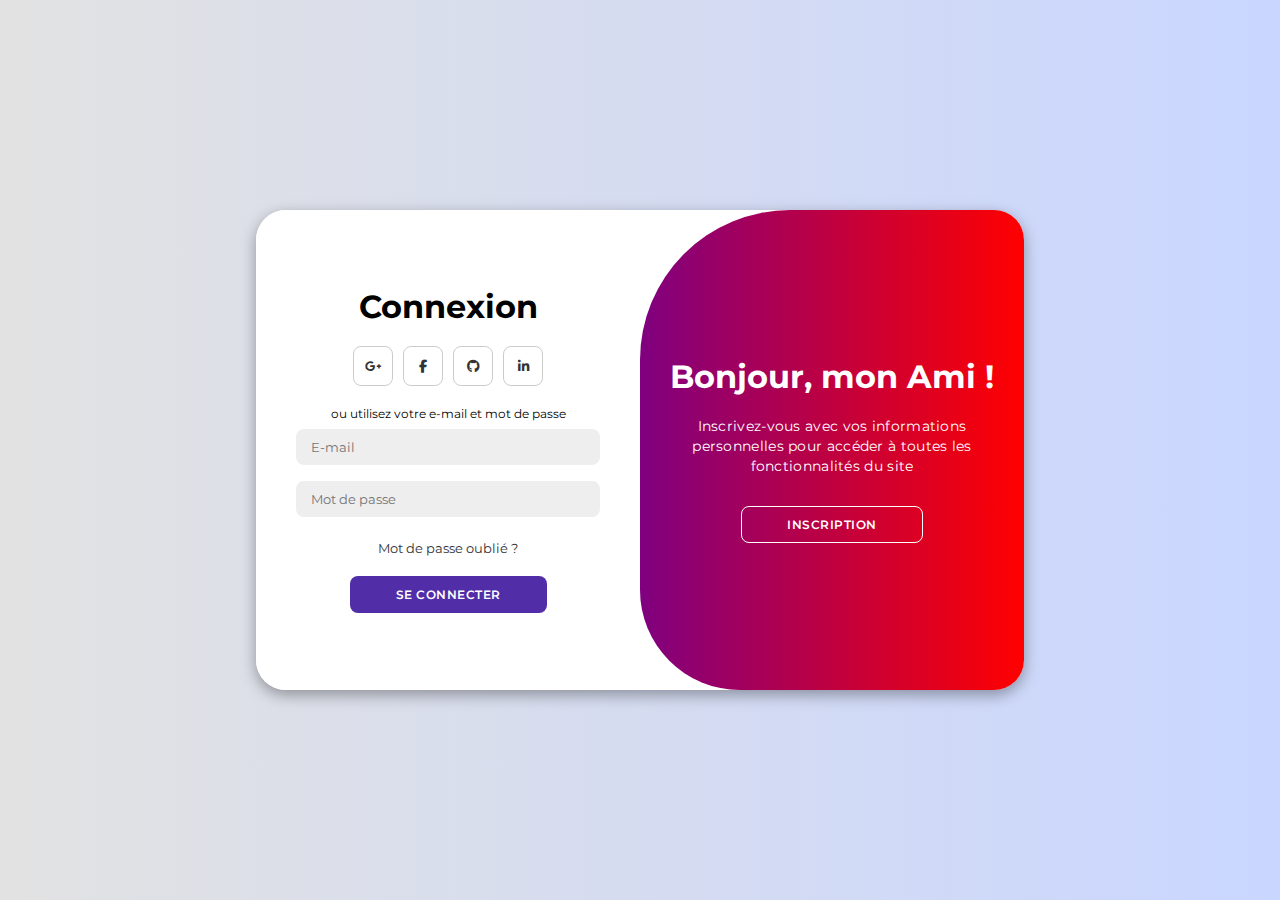
<file: toogle de connexion/index.html>
<!DOCTYPE html>
<html lang="fr">

<head>
    <meta charset="UTF-8">
    <meta name="viewport" content="width=device-width, initial-scale=1.0">
    <link rel="stylesheet" href="https://cdnjs.cloudflare.com/ajax/libs/font-awesome/6.4.2/css/all.min.css">
        <link rel="stylesheet" href="style.css">
    <title>Page de Connexion Moderne | AsmrProg</title>
</head>

<body>

    <div class="container" id="container">
        <div class="form-container sign-up">
            <form>
                <h1>Créer un compte</h1>
                <div class="social-icons">
                    <a href="#" class="icon"><i class="fa-brands fa-google-plus-g"></i></a>
                    <a href="#" class="icon"><i class="fa-brands fa-facebook-f"></i></a>
                    <a href="#" class="icon"><i class="fa-brands fa-github"></i></a>
                    <a href="#" class="icon"><i class="fa-brands fa-linkedin-in"></i></a>
                </div>
                <span>ou utilisez votre e-mail pour vous inscrire</span>
                <input type="text" placeholder="Nom">
                <input type="email" placeholder="E-mail">
                <input type="password" placeholder="Mot de passe">
                <button>S'inscrire</button>
            </form>
        </div>
        <div class="form-container sign-in">
            <form>
                <h1>Connexion</h1>
                <div class="social-icons">
                    <a href="#" class="icon"><i class="fa-brands fa-google-plus-g"></i></a>
                    <a href="#" class="icon"><i class="fa-brands fa-facebook-f"></i></a>
                    <a href="#" class="icon"><i class="fa-brands fa-github"></i></a>
                    <a href="#" class="icon"><i class="fa-brands fa-linkedin-in"></i></a>
                </div>
                <span>ou utilisez votre e-mail et mot de passe</span>
                <input type="email" placeholder="E-mail">
                <input type="password" placeholder="Mot de passe">
                <a href="#">Mot de passe oublié ?</a>
                <button>Se connecter</button>
            </form>
        </div>
        <div class="toggle-container">
            <div class="toggle">
                <div class="toggle-panel toggle-left">
                    <h1>Bon retour !</h1>
                    <p>Entrez vos informations personnelles pour accéder à toutes les fonctionnalités du site</p>
                    <button class="hidden" id="login">Connexion</button>
                </div>
                <div class="toggle-panel toggle-right">
                    <h1>Bonjour, mon  Ami !</h1>
                    <p>Inscrivez-vous avec vos informations personnelles pour accéder à toutes les fonctionnalités du site</p>
                    <button class="hidden" id="register">Inscription</button>
                </div>
            </div>
        </div>
    </div>

    <script src="script.js"></script>
</body>

</html>
</file>
<file: toogle de connexion/style.css>
@import url('https://fonts.googleapis.com/css2?family=Montserrat:wght@300;400;500;600;700&display=swap');

*{
    margin: 0;
    padding: 0;
    box-sizing: border-box;
    font-family: 'Montserrat', sans-serif;
}

body{
    background-color: #c9d6ff;
    background: linear-gradient(to right, #e2e2e2, #c9d6ff);
    display: flex;
    align-items: center;
    justify-content: center;
    flex-direction: column;
    height: 100vh;
}

.container{
    background-color: #fff;
    border-radius: 30px;
    box-shadow: 0 5px 15px rgba(0, 0, 0, 0.35);
    position: relative;
    overflow: hidden;
    width: 768px;
    max-width: 100%;
    min-height: 480px;
}

.container p{
    font-size: 14px;
    line-height: 20px;
    letter-spacing: 0.3px;
    margin: 20px 0;
}

.container span{
    font-size: 12px;
}

.container a{
    color: #333;
    font-size: 13px;
    text-decoration: none;
    margin: 15px 0 10px;
}

.container button{
    background-color: #512da8;
    color: #fff;
    font-size: 12px;
    padding: 10px 45px;
    border: 1px solid transparent;
    border-radius: 8px;
    font-weight: 600;
    letter-spacing: 0.5px;
    text-transform: uppercase;
    margin-top: 10px;
    cursor: pointer;
    transition: background-color 0.6s ease-in-out;
}

.container button.hidden{
    background-color: transparent;
    border-color: #fff;
}

/* ==== AJOUT : couleur plus foncée quand Sign Up actif ==== */
.container.active button {
    background-color: #3A0A4E, #191970;
}

.container form{
    background-color: #fff;
    display: flex;
    align-items: center;
    justify-content: center;
    flex-direction: column;
    padding: 0 40px;
    height: 100%;
}

.container input{
    background-color: #eee;
    border: none;
    margin: 8px 0;
    padding: 10px 15px;
    font-size: 13px;
    border-radius: 8px;
    width: 100%;
    outline: none;
}

.form-container{
    position: absolute;
    top: 0;
    height: 100%;
    transition: all 0.6s ease-in-out;
}

.sign-in{
    left: 0;
    width: 50%;
    z-index: 2;
}

.container.active .sign-in{
    transform: translateX(100%);
}

.sign-up{
    left: 0;
    width: 50%;
    opacity: 0;
    z-index: 1;
}

.container.active .sign-up{
    transform: translateX(100%);
    opacity: 1;
    z-index: 5;
    animation: move 0.6s;
}

@keyframes move{
    0%, 49.99%{
        opacity: 0;
        z-index: 1;
    }
    50%, 100%{
        opacity: 1;
        z-index: 5;
    }
}

.social-icons{
    margin: 20px 0;
}

.social-icons a{
    border: 1px solid #ccc;
    border-radius: 20%;
    display: inline-flex;
    justify-content: center;
    align-items: center;
    margin: 0 3px;
    width: 40px;
    height: 40px;
}

.toggle-container{
    position: absolute;
    top: 0;
    left: 50%;
    width: 50%;
    height: 100%;
    overflow: hidden;
    transition: all 0.6s ease-in-out;
    border-radius: 150px 0 0 100px;
    z-index: 1000;
}

.container.active .toggle-container{
    transform: translateX(-100%);
    border-radius: 0 150px 100px 0;
}

.toggle{
    background-color: #310e85;
    height: 100%;
    background: linear-gradient(to right, blue, red );
    color: #fff;
    position: relative;
    left: -100%;
    height: 100%;
    width: 200%;
    transform: translateX(0);
    transition: all 0.6s ease-in-out;
}

/* ==== AJOUT : dégradé plus foncé sur Sign Up ==== */
.container.active .toggle{
    background: linear-gradient(to right, #632A7A, #191970 );
    transform: translateX(50%);
}

.toggle-panel{
    position: absolute;
    width: 50%;
    height: 100%;
    display: flex;
    align-items: center;
    justify-content: center;
    flex-direction: column;
    padding: 0 30px;
    text-align: center;
    top: 0;
    transform: translateX(0);
    transition: all 0.6s ease-in-out;
}

.toggle-left{
    transform: translateX(-200%);
}

.container.active .toggle-left{
    transform: translateX(0);
}

.toggle-right{
    right: 0;
    transform: translateX(0);
}

.container.active .toggle-right{
    transform: translateX(200%);
}
</file>
